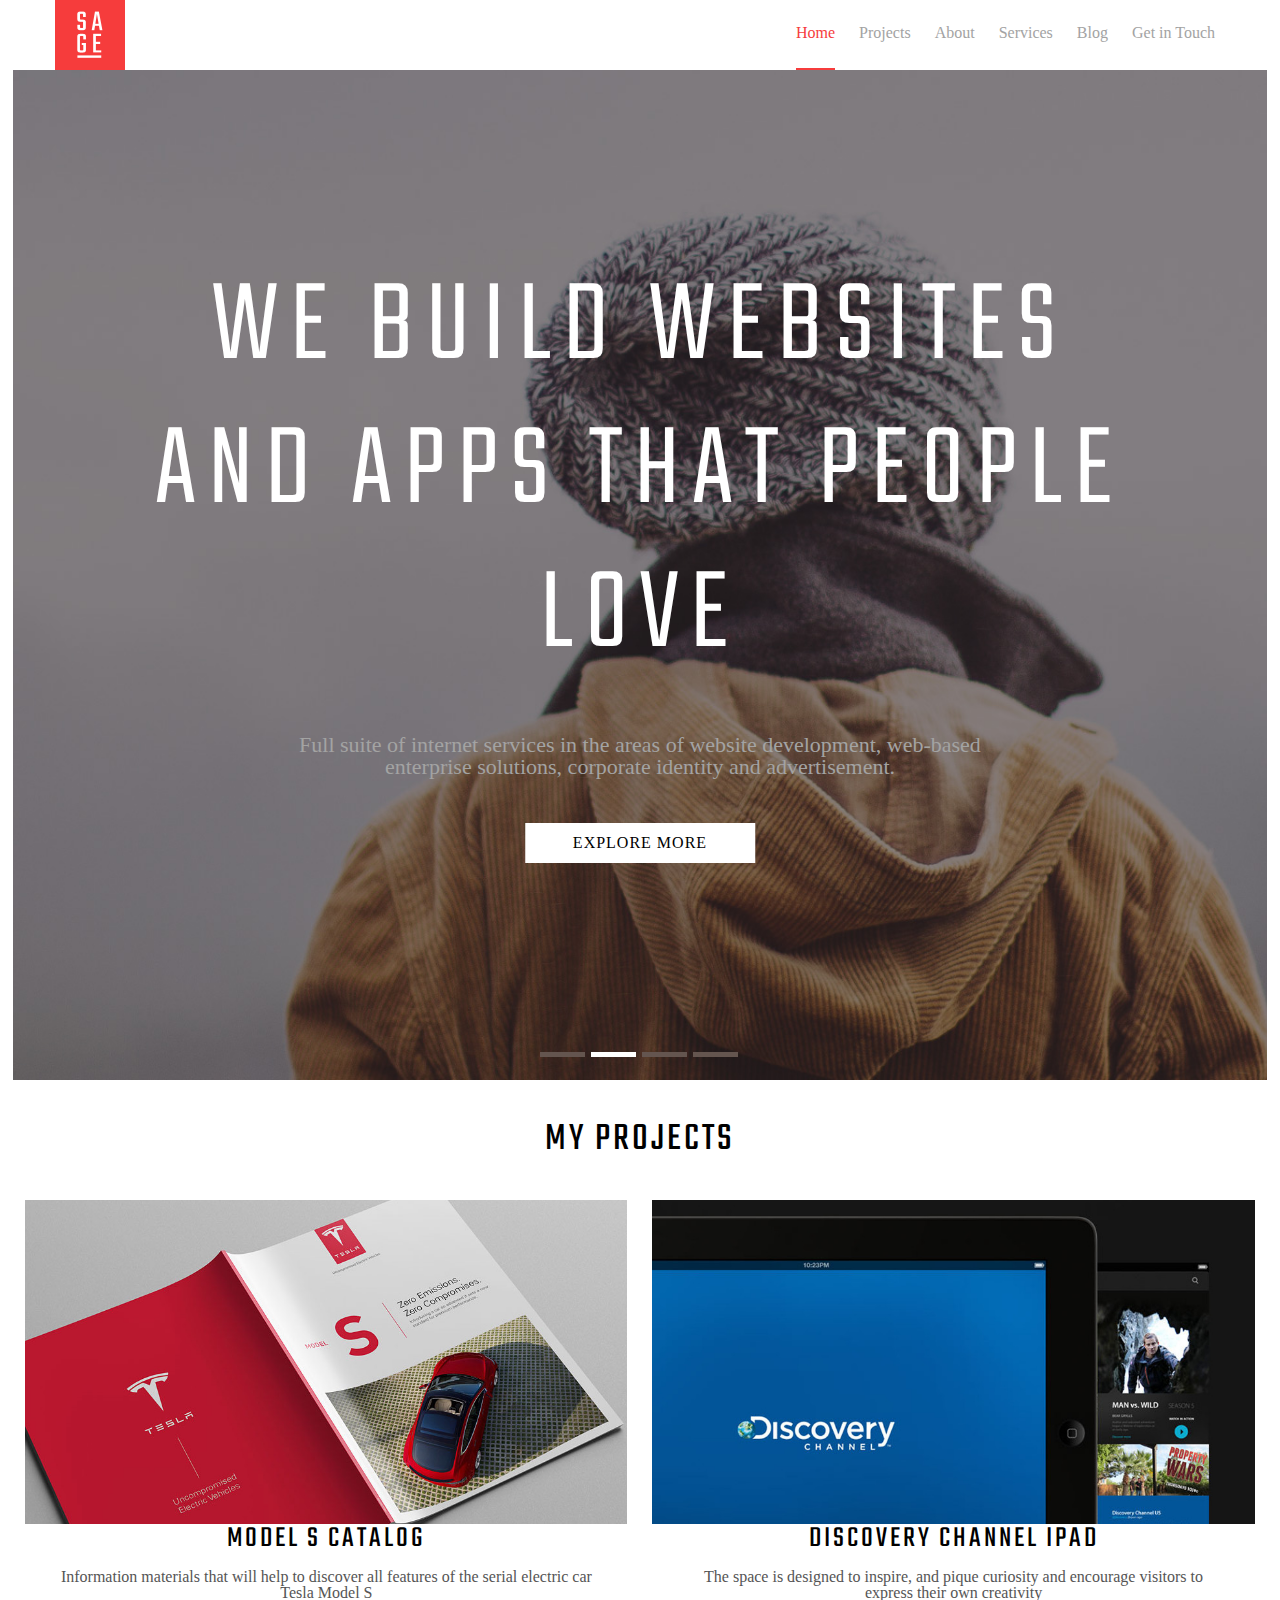
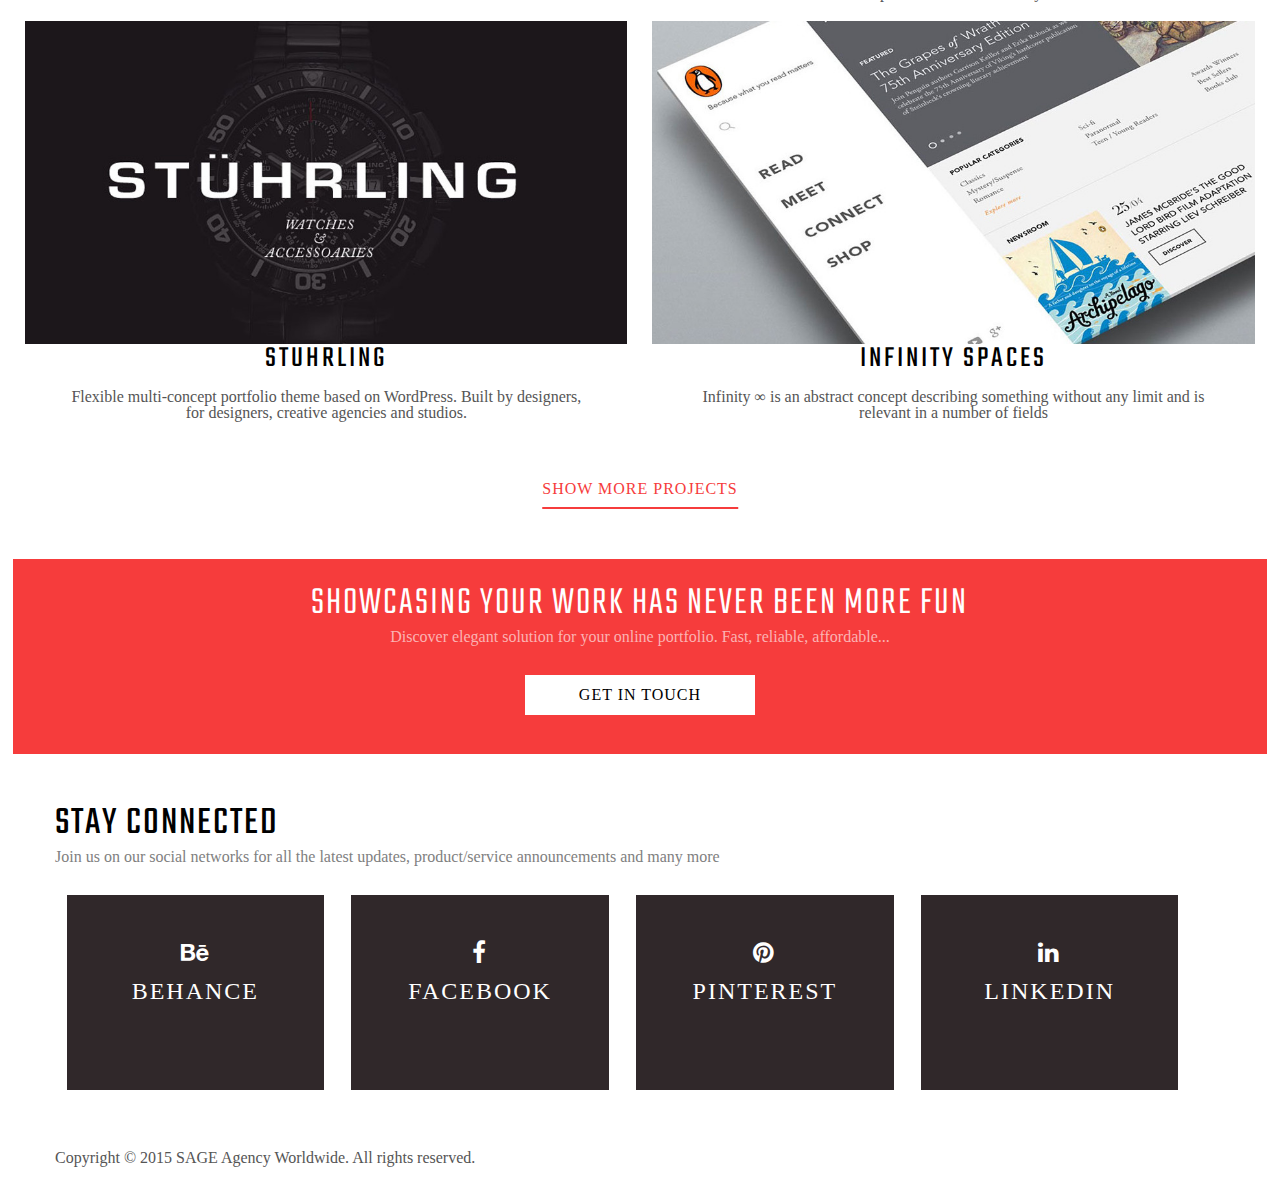
<file: Phase 2/index.html>
<!DOCTYPE html>
<html lang="en">
<head>
	<meta charset="UTF-8">
	<title>Homework - Phase 2 Simple</title>
	<link rel="stylesheet" href="css/reset.css">

	<link rel="stylesheet" href="https://maxcdn.bootstrapcdn.com/font-awesome/4.4.0/css/font-awesome.min.css">

	<link href='https://fonts.googleapis.com/css?family=Teko:400,300' rel='stylesheet' type='text/css'>
	<link href='https://fonts.googleapis.com/css?family=Titillium+Web:400,300' rel='stylesheet' type='text/css'>
	<link href='https://fonts.googleapis.com/css?family=Roboto:400,300' rel='stylesheet' type='text/css'>

	<link rel="stylesheet" href="css/main.css">
</head>
<!--Header**************************************************************************************-->
<body>
	<header class="container clearfix"> <!--class= "container clearfix"-->
		<img src="./img/logo.gif" alt="Sage logo">
		<nav>
			<ul>
				<li><a href="#" class="current">Home</a></li>
				<li><a href="#">Projects</a></li>
				<li><a href="#">About</a></li>
				<li><a href="#">Services</a></li>
				<li><a href="#">Blog</a></li>
				<li><a href="#">Get in Touch</a></li>
			</ul>
		</nav>
	</header>


<!--Carousel**************************************************************************************-->
	<main>
		<section class="carousel-background">
			<div class="carousel">
				<ul>
					<li>
						<h1>We build websites and apps that people love</h1>
						<p>Full suite of internet services in the areas of website development, web-based enterprise solutions, corporate identity and advertisement.</p>
						<a href="#" class="button">Explore More</a>
					</li>
					<li class="hide">
						<h1>CarouselHeading2</h1>
						<p>CarouselPar2</p>
						<a href="#">Explore More</a>
					</li>
					<li class="hide">
						<h1>CarouselHeading3</h1>
						<p>CarouselPar3</p>
						<a href="#">Explore More</a>
					</li>
					<li class="hide">
						<h1>CarouselHeading4</h1>
						<p>CarouselPar3</p>
						<a href="#">Explore More</a>
					</li>
				</ul>
			</div>
			<nav>
				<ul>
					<li></li>
					<li class="active"></li>
					<li></li>
					<li></li>
				</ul>
			</nav>
		</section>

<!--My Projects*********************************************************************************-->
		<section class="my-projects">
			<h2>My Projects</h2>
			<article>
				<figure>
					<a href="#"><img src="./img/project1.jpg" alt="Tesla Model S Catalog"></a>
					<figcaption class="hide">
						<h4>
							<time datetime"2014">Year 2014</time>
							Client: Tesla
						</h4>
						<ul>
							<li>Digital</li>
							<li>Mobile</li>
							<li>Editorial</li>
						</ul>
					</figcaption>
				</figure>
				<h3>Model S Catalog</h3>
				<p>Information materials that will help to discover all features of the serial electric car Tesla Model S</p>
			</article>

			<article>
				<figure>
					<a href="#"><img src="./img/project2.jpg" alt="Discovery Channel Ipad"></a>
					<figcaption class="hide">
						<h4>
							<time datetime"2014">Year 2014</time>
							Client: Discovery Channel
						</h4>
						<ul>
							<li>Digital</li>
							<li>Mobile</li>
							<li>Editorial</li>
						</ul>
					</figcaption>
				</figure>
				<h3>Discovery Channel Ipad</h3>
				<p>The space is designed to inspire, and pique curiosity and encourage visitors to express their own creativity</p>
			</article>

			<article>
				<figure>
					<a href="#"><img src="./img/project3.jpg" alt="Stuhrling Watches and Accessories"></a>
					<figcaption class="hide">
						<h4>
							<time datetime"2014">Year 2014</time>
							Client: Stuhrling
						</h4>
						<ul>
							<li>Digital</li>
							<li>Mobile</li>
							<li>Editorial</li>
						</ul>
					</figcaption>
				</figure>
				<h3>Stuhrling</h3>
				<p>Flexible multi-concept portfolio theme  based on WordPress. Built by designers, for designers, creative agencies and studios.</p>
			</article>

			<article>
				<figure>
					<a href="#"><img src="./img/project4.jpg" alt="Infinity Spaces"></a>
					<figcaption class="hide">
						<h4>
							<time datetime"2014">Year 2014</time>
							Client: Infinity Spaces
						</h4>
						<ul>
							<li>Digital</li>
							<li>Mobile</li>
							<li>Editorial</li>
						</ul>
					</figcaption>
				</figure>
				<h3>Infinity Spaces</h3>
				<p>Infinity &infin; is an abstract concept describing something without any limit and is relevant in a number of fields</p>
			</article>
			<a href="#">Show More Projects</a>
		</section>

<!--Get In Touch*********************************************************************************-->
		<section class="call-to-action">
			<h2>Showcasing your work has never been more fun</h2>
			<p>Discover elegant solution for your online portfolio. Fast, reliable, affordable...</p>
			<a href="#" class="button">Get in Touch</a>
		</section>
		<aside class="container">
			<h2>Stay Connected</h2>
			<p>Join us on our social networks for all the latest updates, product/service announcements and many more</p>
			<ul>
				<li>
					<a href="#" target="_blank"><i class="fa fa-behance"></i><br>Behance</a>
				</li>
				<li>
					<a href="#" target="_blank"><i class="fa fa-facebook"></i><br>Facebook</a>
				</li>
				<li>
					<a href="#" target="_blank"><i class="fa fa-pinterest"></i><br>Pinterest</a>
				</li>
				<li>
					<a href="#" target="_blank"><i class="fa fa-linkedin"></i><br>LinkedIn</a>
				</li>
			</ul>
		</aside>
	</main>
<footer class="container">
	<p>Copyright &copy; 2015 SAGE Agency Worldwide. All rights reserved.</p>
</footer>
</body>
</html>
</file>
<file: Phase 2/css/main.css>
* {
	box-sizing: border-box;
}

body {
	font-family: 300 'Titillium Web', sans-serif;
	width: 98%;
	margin: 0 1%;
}

.clearfix:after{
	content: "";
	display: table;
	clear: both;
}

h1, h2, h3, h4 {
	font-family: 'Teko', sans-serif;
	text-transform: uppercase;
}

a{
	text-decoration: none;
}

.hide{
	visibility: hidden;
	display: none;
}

.container{
	max-width: 1170px;
	margin: 0 auto;
	width: 95%;
}

/*Header********************************************************/
img{
	float:left;
	width: 70px;
	height: 70px;
}
header nav{
	float: right;
	margin: 25px 0px 0px 0px;
}

header nav ul li{
	display: inline-block;
	margin: 0px 10px;
}

header li a.current{
	color: #f63c3c;
	padding-bottom: 27px;
	border-bottom: 2px solid #f63c3c;
}

header a{
	font-family: 400 16px 'Titillium Web', sans-serif;
	color: #a3a3a3;
}

/*Carousel********************************************************/
.carousel-background{
	height: 1010px;
	background: #30282a url(../img/background.jpg) center center no-repeat;
	background-size: cover;
	position: relative;
}

.carousel{
	position: absolute;
	top: 50%;
	left: 50%;
	width: 80%;
	transform: translate(-50%,-50%);
	-webkit-transform: translate(-50%,-50%);
	-moz-transform: translate(-50%,-50%);
	-o-transform: translate(-50%,-50%);
	text-align: center;
}
.carousel h1{
	font-size: 120px;
	color: #fff;
	font-weight: 300;
	letter-spacing: 12px;
	line-height: 1.2;
	margin-bottom: 45px;
}

.carousel p{
	font-family: 300 'Titillium Web', sans-serif;
	font-size: 22px;
	color: #a3a3a3;
	margin-bottom: 45px;
	padding: 0px 150px;
}
 
 .button{
 	display: block;
 	height: 40px;
 	width: 230px;
 	margin: 30px auto;
 	padding: 12px 30px;
 	background-color: #fff;
 	font-family: 400 20px 'Teko', sans-serif;
 	color: #000;
 	text-transform: uppercase;
 	letter-spacing: 1px;
 	text-decoration: none;
 	text-align: center;
 }

 .carousel-background nav ul li{
 	display: inline-block;
 	margin-right: 2px;
 	width: 45px;
 	height: 5px;
 	background-color: #64554f;
 }

nav ul li.active{
	background-color: #fff;
}

 .carousel-background nav{
 	position: absolute;
 	bottom: 20px;
 	left: 50%;
 	transform: translateX(-50%);
 }

/*My Projects********************************************************/
.my-projects h2{
	font-weight: 400;
	font-size: 40px;
	text-align: center;
	margin: 40px 0px;
	letter-spacing: 3px;
}

.my-projects h3{
	font-weight: 400;
	font-size: 30px;
	letter-spacing: 3px;
	text-align: center;
	margin: 15px 0px;
}

.my-projects p{
	font-family: 300 14px 'Titillium Web', sans-serif;
	color: #555;
	text-align: center;
	margin: 15px 35px 20px;
}

.my-projects article{
	float: left;
	width: 48%;
	margin-left: 1%;
}

.my-projects article:nth-child(odd){
	margin-left: 1%;
}

.my-projects article:nth-child(even){
	margin-right: 1%;
}

.my-projects article img{
	width: 100%;
	height: auto;
}

.my-projects>a{
	position: relative;
	left: 50%;
	transform: translateX(-50%);
	margin: 30px 0px 50px;
	color: #f63c3c;
	border-bottom: 2px solid #f63c3c;
	padding: 10px 0px;
	display: inline-block;
 	font-family: 400 20px 'Teko', sans-serif;
 	text-transform: uppercase;
 	letter-spacing: 1px;
 	text-decoration: none;
}

/*Get In Touch********************************************************/
.call-to-action{
	background-color: #f63c3c;
	height: 195px;
}

.call-to-action h2{
	font-weight: 300;
	font-size: 40px;
	color: #fff;
	text-align: center;
	letter-spacing: 2px;
	padding-top: 25px;
}

.call-to-action p{
	font-family: 300 16px 'Roboto', sans-serif;
	color: #fbb3b3;
	padding-top: 5px;
	text-align: center;
} 

aside h2{
	font-weight: 400;
	font-size: 40px;
	letter-spacing: 2px;
	margin-top: 50px;
	margin-bottom: 5px;
}

aside p{
	font-family: 300 16px 'Titillium Web', sans-serif;
	color: #808080;
	margin-bottom: 20px;
}

aside li{
	display: inline-block;
	background-color: #30282a;
	height: 195px;
	width: 22%;
	margin: 10px 1%;
}
aside a{
	display: block;
	margin: 45px;
	color: #fff;
	text-decoration: none;
	font-size: 24px;
	text-align: center;
	font-family: 300 'Teko', sans-serif;
	letter-spacing: 2px;
	text-transform: uppercase;
}

aside a{
	text-decoration: none;
	color: #fff;
	text-align: center;
}

aside i{
	margin-bottom: 15px;
	font-size: 50px;
}

footer{
	font-family: 300 13px 'Titillium Web', sans-serif;
	color: #555;
	padding: 50px 0px 20px 0px;
}
</file>
